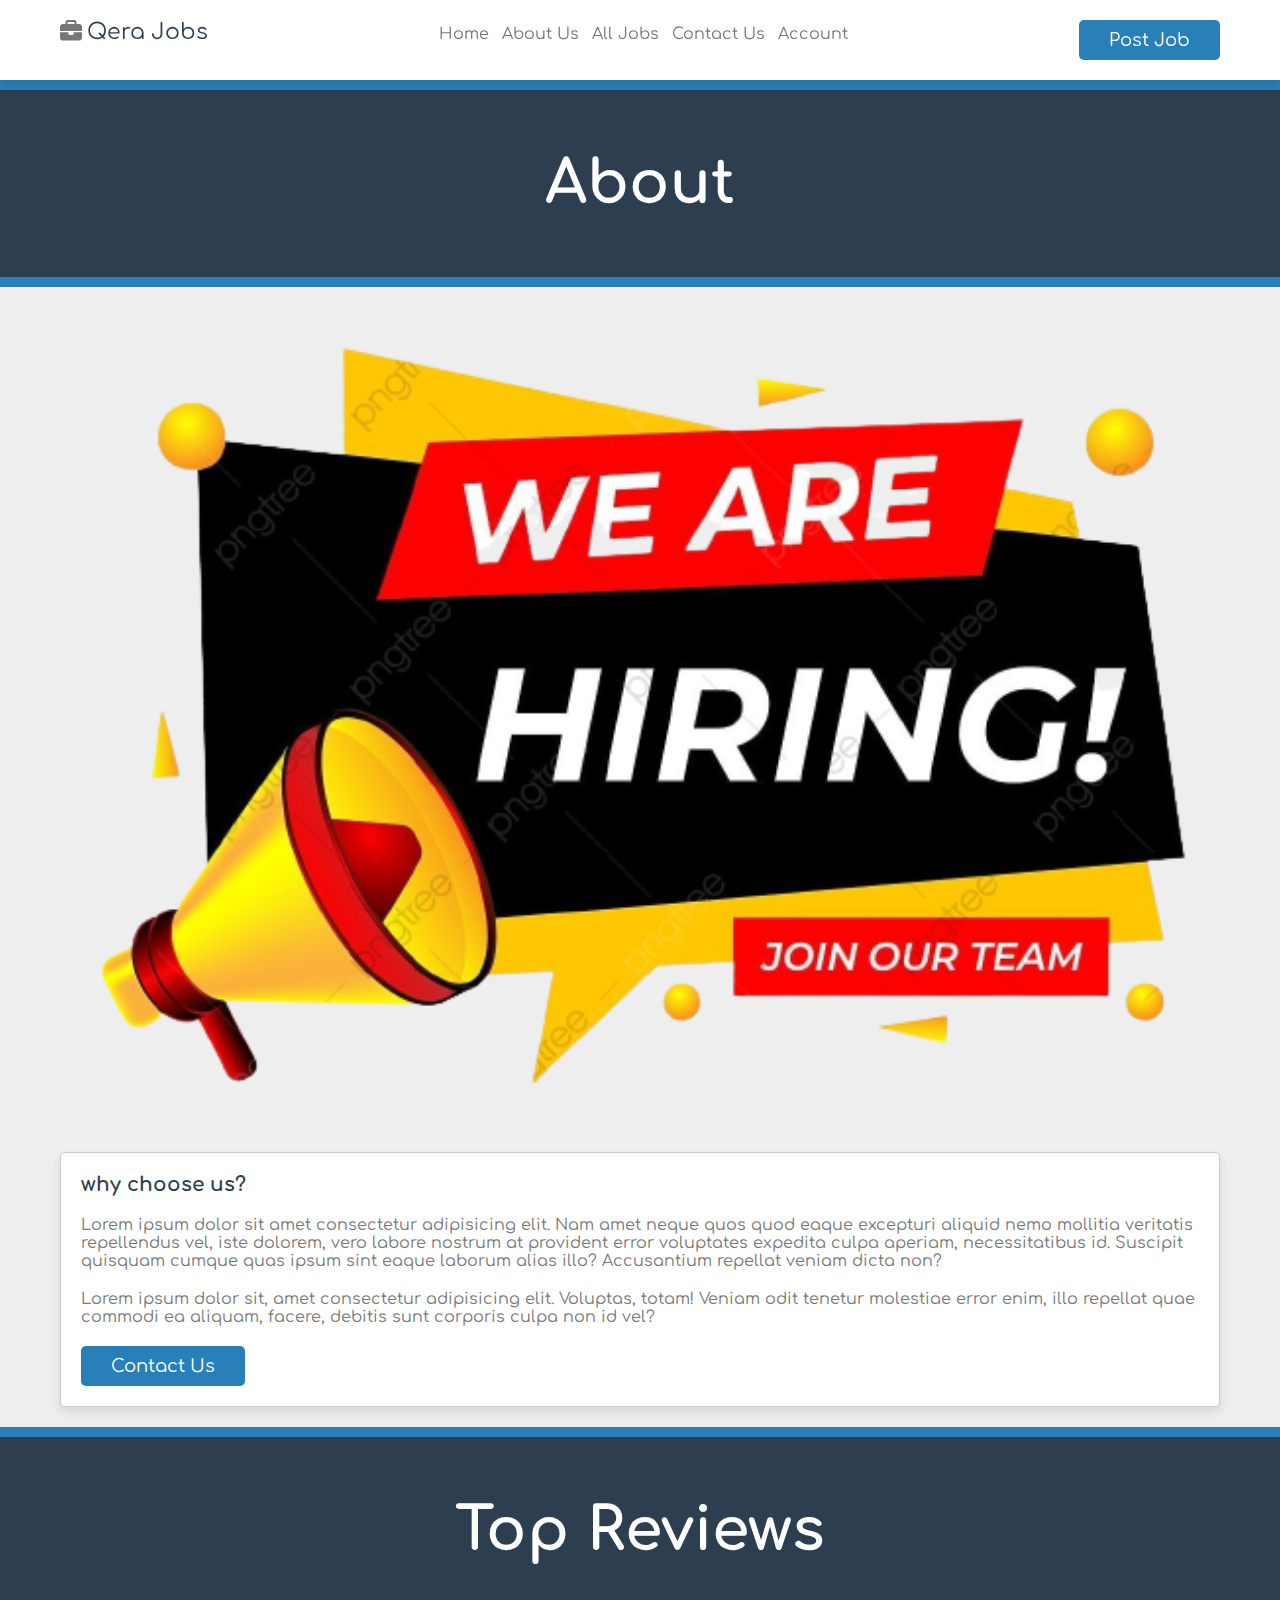
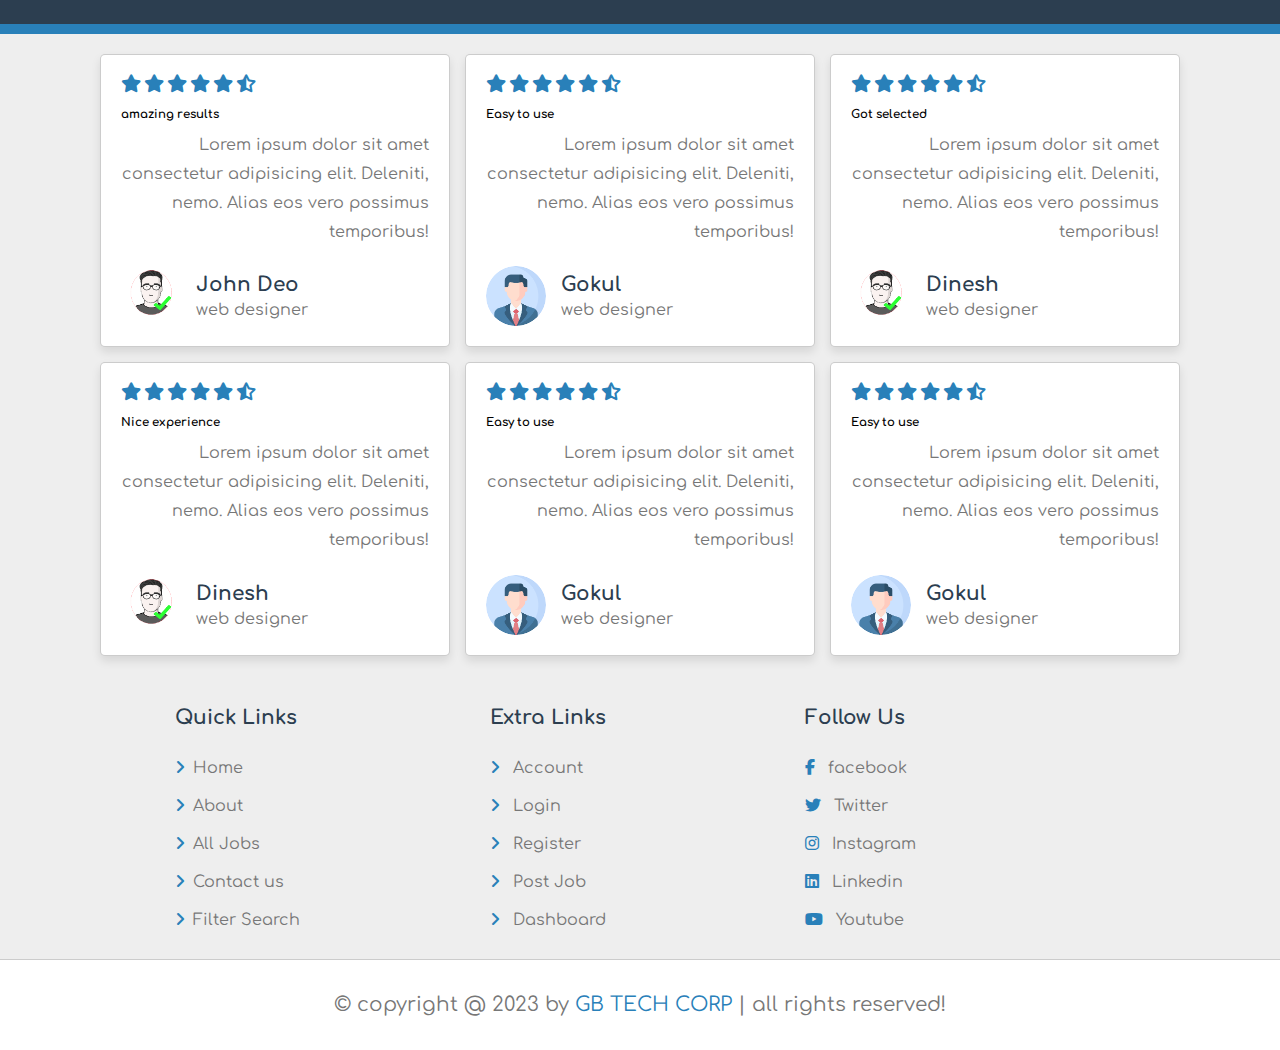
<file: about.html>
<!DOCTYPE html>
<html lang="en">
<head>
    <meta charset="UTF-8">
    <meta http-equiv="X-UA-Compatible" content="IE=edge">
    <meta name="viewport" content="width=device-width, initial-scale=1.0">
    <title>About page</title>
    <link rel="stylesheet" href="css/style1.css">
    
</head>
<body>
    <!-- header section start -->
<header class="header">
    <section class="flex">

        <div id="menu-btn" class="fas fa-bars-staggered"></div>
        <a href="index.html" class="logo"><i class="fas fa-briefcase"></i>Qera Jobs</a>

        <nav class="navbar">
            <a href="index.html">home</a>
            <a href="about.html">about us</a>
            <a href="jobs.html">all jobs</a>
            <a href="contact.html">contact us</a>
            <a href="login.html">Account</a>
        </nav>

        <a href="#" class="btn" style="margin-top: 0;">Post job</a>
    </section>
</header>
    <!-- header section end -->


<!-- about us section starts -->

<!-- <div class="section-title">About us</div> -->
<h1 class="us_section_title">About</h1>
<section class="about">
    
    <img src="image/hir-removebg-preview.png" alt="">
    <div class="box">
        <h3>why choose us?</h3>
        <p>Lorem ipsum dolor sit amet consectetur adipisicing elit.
             Nam amet neque quos quod eaque excepturi aliquid nemo mollitia veritatis repellendus vel, iste dolorem,
              vero labore nostrum at provident error voluptates expedita culpa aperiam, necessitatibus id. 
              Suscipit quisquam cumque quas ipsum sint eaque laborum alias illo?
             Accusantium repellat veniam dicta non?</p>
        <p>Lorem ipsum dolor sit, amet consectetur adipisicing elit. Voluptas,
             totam! Veniam odit tenetur molestiae error enim, 
            illo repellat quae commodi ea aliquam,
             facere, debitis sunt corporis culpa non id vel?</p>
             
                 <a href="contact.html" class="btn">contact us</a>
    </div>

</section>
<!-- about us section ends -->
<!-- rewiews section starts -->
<h1 class="us_section_title">Top reviews</h1>
<section class="reviews">
    <div class="box_container">
        <div class="box">

            <div class="stars">
                <i class="fas fa-star"></i>
                <i class="fas fa-star"></i>
                <i class="fas fa-star"></i>
                <i class="fas fa-star"></i>
                <i class="fas fa-star"></i>
                <i class="fas fa-star-half-alt"></i>
            </div>

            <h3 class="title">amazing results</h3>
            <p>Lorem ipsum dolor sit amet consectetur adipisicing elit. 
                Deleniti, nemo. Alias eos vero possimus temporibus!</p>
            <div class="user">
                <img src="image/img1-removebg-preview.png" alt="">
                <div>
                    <h3>john deo</h3>
                    <span>web designer</span>
                </div>
            </div>
        </div>

        <div class="box">
            <div class="stars">
                <i class="fas fa-star"></i>
                <i class="fas fa-star"></i>
                <i class="fas fa-star"></i>
                <i class="fas fa-star"></i>
                <i class="fas fa-star"></i>
                <i class="fas fa-star-half-alt"></i>
            </div>
            <h3 class="title">Easy to use</h3>
            <p>Lorem ipsum dolor sit amet consectetur adipisicing elit. 
                Deleniti, nemo. Alias eos vero possimus temporibus!</p>
            <div class="user">
                <img src="image/img2-removebg-preview.png" alt="">
                <div>
                    <h3>Gokul</h3>
                    <span>web designer</span>
                </div>
            </div>
        </div>

        <div class="box">
            <div class="stars">
                <i class="fas fa-star"></i>
                <i class="fas fa-star"></i>
                <i class="fas fa-star"></i>
                <i class="fas fa-star"></i>
                <i class="fas fa-star"></i>
                <i class="fas fa-star-half-alt"></i>
            </div>
            <h3 class="title">Got selected</h3>
            <p>Lorem ipsum dolor sit amet consectetur adipisicing elit. 
                Deleniti, nemo. Alias eos vero possimus temporibus!</p>
            <div class="user">
                <img src="image/img1-removebg-preview.png" alt="">
                <div>
                    <h3>Dinesh</h3>
                    <span>web designer</span>
                </div>
            </div>
        </div>

        <div class="box">
            <div class="stars">
                <i class="fas fa-star"></i>
                <i class="fas fa-star"></i>
                <i class="fas fa-star"></i>
                <i class="fas fa-star"></i>
                <i class="fas fa-star"></i>
                <i class="fas fa-star-half-alt"></i>
            </div>
            <h3 class="title">Nice experience</h3>
            <p>Lorem ipsum dolor sit amet consectetur adipisicing elit. 
                Deleniti, nemo. Alias eos vero possimus temporibus!</p>
            <div class="user">
                <img src="image/img1-removebg-preview.png" alt="">
                <div>
                    <h3>Dinesh</h3>
                    <span>web designer</span>
                </div>
            </div>
        </div>
        <div class="box">
            <div class="stars">
                <i class="fas fa-star"></i>
                <i class="fas fa-star"></i>
                <i class="fas fa-star"></i>
                <i class="fas fa-star"></i>
                <i class="fas fa-star"></i>
                <i class="fas fa-star-half-alt"></i>
            </div>
            <h3 class="title">Easy to use</h3>
            <p>Lorem ipsum dolor sit amet consectetur adipisicing elit. 
                Deleniti, nemo. Alias eos vero possimus temporibus!</p>
            <div class="user">
                <img src="image/img2-removebg-preview.png" alt="">
                <div>
                    <h3>Gokul</h3>
                    <span>web designer</span>
                </div>
            </div>
        </div>

        <div class="box">
            <div class="stars">
                <i class="fas fa-star"></i>
                <i class="fas fa-star"></i>
                <i class="fas fa-star"></i>
                <i class="fas fa-star"></i>
                <i class="fas fa-star"></i>
                <i class="fas fa-star-half-alt"></i>
            </div>
            <h3 class="title">Easy to use</h3>
            <p>Lorem ipsum dolor sit amet consectetur adipisicing elit. 
                Deleniti, nemo. Alias eos vero possimus temporibus!</p>
            <div class="user">
                <img src="image/img2-removebg-preview.png" alt="">
                <div>
                    <h3>Gokul</h3>
                    <span>web designer</span>
                </div>
            </div>
        </div>

        
</div>
</section>


<!-- rewiews section starts -->




<!-- footer section starts -->
<footer class="footer">
    <section class="grid">
        <div class="box">
            <h3>quick links</h3>
            <a href="index.html"><i class="fas fa-angle-right"></i>Home</a>
            <a href="about.html"><i class="fas fa-angle-right"></i>About</a>
            <a href="jobs.html"><i class="fas fa-angle-right"></i>All Jobs</a>
            <a href="contact.html"><i class="fas fa-angle-right"></i>Contact us</a>
            <a href="#"><i class="fas fa-angle-right"></i>Filter Search</a>
        </div>

        <div class="box">
            <h3>extra links</h3>

            <a href="#"><i class="fas fa-angle-right"></i> Account</a>
            <a href="login.html"><i class="fas fa-angle-right"></i> Login</a>
            <a href="register.html"><i class="fas fa-angle-right"></i> Register</a>
            <a href="#"><i class="fas fa-angle-right"></i> Post Job</a>
            <a href="#"><i class="fas fa-angle-right"></i> Dashboard</a>
        </div>
        <div class="box">
            <h3>Follow us</h3>
            <a href="#"><i class="fab fa-facebook-f"></i> facebook</a>
            <a href="#"><i class="fab fa-twitter"></i> Twitter</a>
            <a href="#"><i class="fab fa-instagram"></i> Instagram</a>
            <a href="#"><i class="fab fa-linkedin"></i> Linkedin</a>
            <a href="#"><i class="fab fa-youtube"></i> Youtube</a>
        </div>
        
    </section>
    <div class="credit">&copy; copyright @ 2023 by <span>GB TECH CORP</span> | all rights reserved!</div>
</footer>
<!-- footer section end -->

    

 <script src="js/script.js"></script>
</body>
</html>
</file>
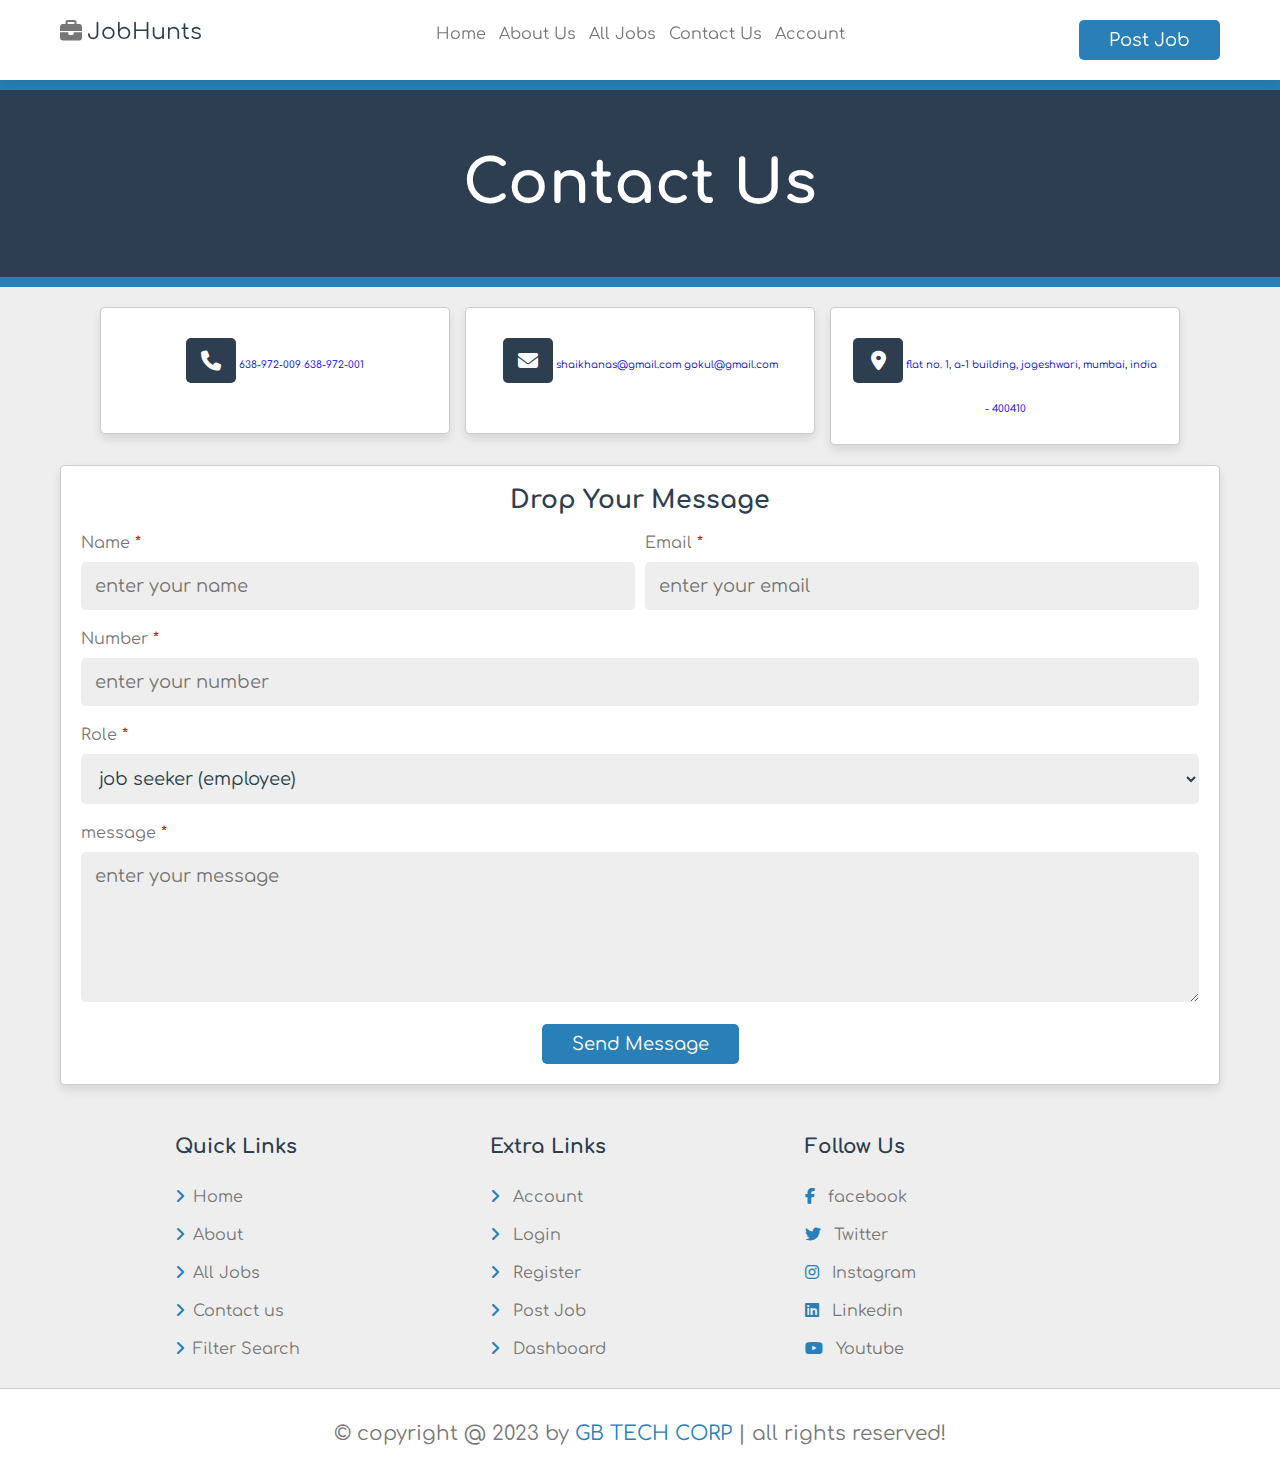
<file: contact.html>
<!DOCTYPE html>
<html lang="en">
<head>
    <meta charset="UTF-8">
    <meta http-equiv="X-UA-Compatible" content="IE=edge">
    <meta name="viewport" content="width=device-width, initial-scale=1.0">
    <title>Contact Us</title>
    <link rel="stylesheet" href="css/style1.css">
    
</head>
<body>
    <!-- header section start -->
<header class="header">
    <section class="flex">

        <div id="menu-btn" class="fas fa-bars-staggered"></div>
        <a href="index.html" class="logo"><i class="fas fa-briefcase"></i>JobHunts</a>

        <nav class="navbar">
            <a href="index.html">home</a>
            <a href="about.html">about us</a>
            <a href="jobs.html">all jobs</a>
            <a href="contact.html">contact us</a>
            <a href="login.html">Account</a>
        </nav>

        <a href="#" class="btn" style="margin-top: 0;">Post job</a>
    </section>
</header>
    <!-- header section end -->

<!-- contact us section starts -->
<h1 class="us_section_title">contact us</h1>

</div>
<section class="contact">
    <div class="box-container">

        <div class="box">
            <i class="fas fa-phone"></i>
            <a href="tel:6382972009">638-972-009</a>
            <a href="tel:6382972001">638-972-001</a>
        </div>

        <div class="box">
            <i class="fas fa-envelope"></i>
            <a href="mailto:shaikhanas@gmail.com">shaikhanas@gmail.com</a>
            <a href="mailto:gokul@gmail.com">gokul@gmail.com</a>
        </div>

        <div class="box">
            <i class="fas fa-map-marker-alt"></i>
            <a href="#">flat no. 1, a-1 building, jogeshwari, mumbai, india - 400410</a>
        </div>

    </div>
    <form action="" method="post">
        <h3>Drop your message</h3>
        <div class="flex">

            <div class="box">
            <p>Name <span>*</span></p>
            <input type="text" name="name" required maxlength="20" class="input" placeholder="enter your name">
            </div>

            <div class="box">
                <p>Email <span>*</span></p>
                <input type="email" name="email" required maxlength="50" class="input" placeholder="enter your email">
            </div>

            <div class="box">
                <p>Number <span>*</span></p>
                <input type="text" name="number" required min="0" max="999999999" class="input" placeholder="enter your number"></div>
            </div>

            <div class="box">
                <p>Role <span>*</span></p>
                <select name="role" required  class="input">
                    <option value="employee">job seeker (employee)</option>
                    <option value="employer">job provider (employer)</option>
                </select>
            </div>
        </div>
        <p>message <span>* </span></p>
        <textarea name="message" class="input" required maxlength="1000" placeholder="enter your message" cols="30" rows="10"></textarea>
        <input type="submit" value="send message" name="send" class="btn">
    </form>

</section>
<!-- contact us section ends -->






<!-- footer section starts -->
<footer class="footer">
    <section class="grid">
        <div class="box">
            <h3>quick links</h3>
            <a href="index.html"><i class="fas fa-angle-right"></i>Home</a>
            <a href="about.html"><i class="fas fa-angle-right"></i>About</a>
            <a href="jobs.html"><i class="fas fa-angle-right"></i>All Jobs</a>
            <a href="contact.html"><i class="fas fa-angle-right"></i>Contact us</a>
            <a href="#"><i class="fas fa-angle-right"></i>Filter Search</a>
        </div>

        <div class="box">
            <h3>extra links</h3>

            <a href="#"><i class="fas fa-angle-right"></i> Account</a>
            <a href="login.html"><i class="fas fa-angle-right"></i> Login</a>
            <a href="register.html"><i class="fas fa-angle-right"></i> Register</a>
            <a href="#"><i class="fas fa-angle-right"></i> Post Job</a>
            <a href="#"><i class="fas fa-angle-right"></i> Dashboard</a>
        </div>
        <div class="box">
            <h3>Follow us</h3>
            <a href="#"><i class="fab fa-facebook-f"></i> facebook</a>
            <a href="#"><i class="fab fa-twitter"></i> Twitter</a>
            <a href="#"><i class="fab fa-instagram"></i> Instagram</a>
            <a href="#"><i class="fab fa-linkedin"></i> Linkedin</a>
            <a href="#"><i class="fab fa-youtube"></i> Youtube</a>
        </div>
        
    </section>
    <div class="credit">&copy; copyright @ 2023 by <span>GB TECH CORP</span> | all rights reserved!</div>
</footer>
<!-- footer section end -->

    

 <script src="js/script.js"></script>
</body>
</html>
</file>
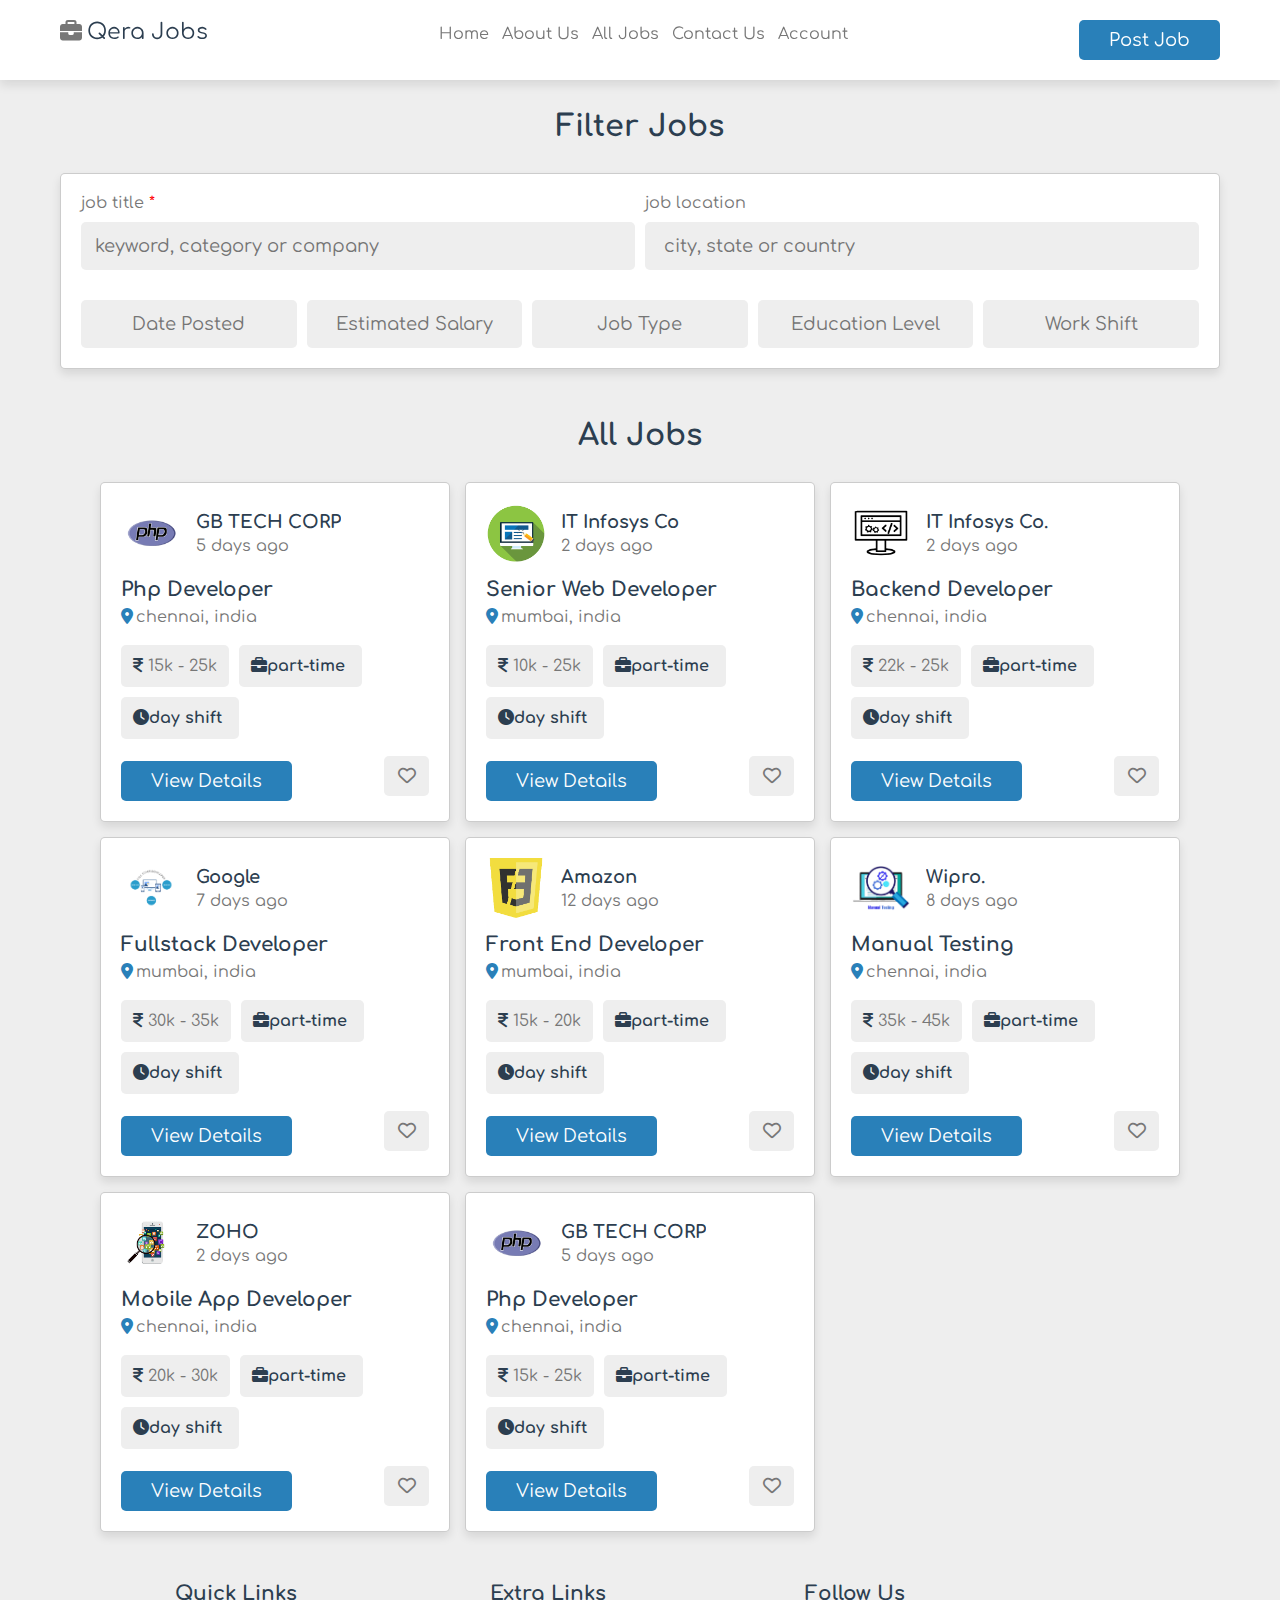
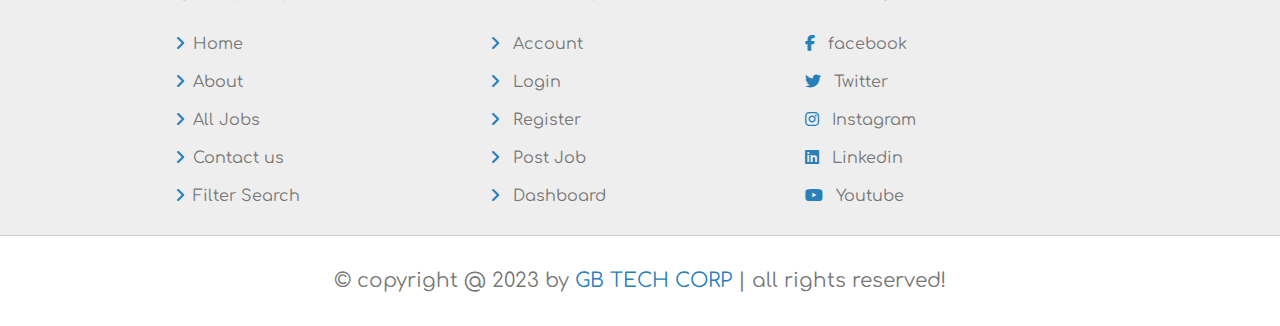
<file: jobs.html>
<!DOCTYPE html>
<html lang="en">
<head>
    <meta charset="UTF-8">
    <meta http-equiv="X-UA-Compatible" content="IE=edge">
    <meta name="viewport" content="width=device-width, initial-scale=1.0">
    <title>All Jobs</title>
    <link rel="stylesheet" href="css/style1.css">
    
</head>
<body>
    <!-- header section start -->
<header class="header">
    <section class="flex">

        <div id="menu-btn" class="fas fa-bars-staggered"></div>
        <a href="index.html" class="logo"><i class="fas fa-briefcase"></i>Qera Jobs</a>

        <nav class="navbar">
            <a href="index.html">home</a>
            <a href="about.html">about us</a>
            <a href="jobs.html">all jobs</a>
            <a href="contact.html">contact us</a>
            <a href="login.html">Account</a>  
        </nav>

        <a href="#" class="btn" style="margin-top: 0;">Post job</a>
    </section>
</header>
    <!-- header section end -->

    <!-- job filter section stars -->
    <section class="job_filter">
        <h1 class="heading">filter jobs</h1>
        <form action="" method="post" class="forms">
            <div class="flex">
                <div class="box">
                    <p>job title <span>*</span></p>
                    <input type="text" name="title" placeholder="keyword, category or company" 
                    required maxlength="20" class="input">
                </div>
                <div class="box">
                    <p>job location</p>
                    <input type="text" name="location" placeholder=" city, state or country" 
                    required maxlength="50" class="input">
                </div>
            </div>
            <div class="dcontainer">

                <div class="dropdown">
                    <input type="text" readonly placeholder="date posted" name="date" maxlength="20" class="output">
                    <div class="lists">
                        <p class="items">today</p>
                        <p class="items">3 days ago</p>
                        <p class="items">7 days ago</p>
                        <p class="items">10 days ago</p>
                        <p class="items">15 days ago</p>
                        <p class="items">30 days ago</p>
                    </div>
                </div>
                <div class="dropdown">
                    <input type="text" readonly placeholder="Estimated salary" name="date" maxlength="20" class="output">
                    <div class="lists">
                        <p class="items">1k or less</p>
                        <p class="items">1k - 5k</p>
                        <p class="items">5k - 10k</p>
                        <p class="items">10k - 20k</p>
                        <p class="items">20k - 30k</p>
                        <p class="items">30k - 40k</p>
                        <p class="items">40k - 50k</p>
                        <p class="items">50k - 1 lakh</p>
                        <p class="items">1 lakh - 5 lakh</p>
                        <p class="items">5 lakh - 10 lakh</p>
                        <p class="items">10 lakh - 20 lakh</p>
                        <p class="items">20 lakh - 50 lakh</p>
                        <p class="items">50 lakh - 1 crore</p>
                        <p class="items">1 crore - 5 crore</p>
                        <p class="items">5 crore - 10 crore</p>
                        <p class="items">10 crore or more</p>
                    </div>
                </div>
                <div class="dropdown">
                    <input type="text" readonly placeholder="job type" name="date" maxlength="20" class="output">
                    <div class="lists">
                        <p class="items">Full-time</p>
                        <p class="items">Part-time</p>
                        <p class="items">Intership</p>
                        <p class="items">Contract</p>
                        <p class="items">Temperary</p>
                        <p class="items">Fresher</p>
                    </div>
                </div>
                <div class="dropdown">
                    <input type="text" readonly placeholder="Education level" name="date" maxlength="20" class="output">
                    <div class="lists">
                        <!-- <p class="items">today</p> -->
                        <p class="items">10th pass</p>
                        <p class="items">12th pass</p>
                        <p class="items">Bachelor's degree</p>
                        <p class="items">master's degree</p>
                        <p class="items">Diploma</p>
                    </div>
                </div>
                <div class="dropdown">
                    <input type="text" readonly placeholder="work shift" name="date" maxlength="20" class="output">
                    <div class="lists">
                        <!-- <p class="items">today</p> -->
                        <p class="items">Day shift</p>
                        <p class="items">Night shift</p>
                        <!-- <p class="items">shift</p> -->
                        <p class="items">Flexible shift</p>
                        <p class="items">Fixed shift</p>
                    </div>
                </div>

            </div>
        </form>
    </section>
    <!-- job filter section ends -->

<!-- all jobs section starts -->
<section class="jobs_container">                
    <h1 class="heading">All jobs</h1>
    <div class="box_container">

        <div class="box">
            <div class="company">
                <img src="image/php1-removebg-preview.png" alt="">
                <div>
                    <h3>GB TECH CORP</h3>
                    <p>5 days ago</p>
                </div>
            </div>
            <h3 class="job-title">php developer</h3>    
            <p class="location"><i class="fas fa-map-marker-alt"></i><span>chennai, india</span></p>
            <div class="tags">
                <p><i class="fas fa-indian-rupee-sign"></i><span>15k - 25k</span></p>
                <p> <i class="fas fa-briefcase"><span>part-time</span></i></p>
                <p><i class="fas fa-clock"><span>day shift</span></i></p>
            </div>
           <div class="flex-btn">
            <a href="view_jobs.html" class="btn">view details</a>
            <button type="submit" class="far fa-heart" name="save"></button>
           </div>

        </div>
        <div class="box">
            <div class="company">
                <img src="image/fend-removebg-preview.png" alt="">
                <div>
                    <h3>IT infosys co</h3>
                    <p>2 days ago</p>
                </div>
            </div>
            <h3 class="job-title">senior web developer</h3>    
            <p class="location"><i class="fas fa-map-marker-alt"></i><span>mumbai, india</span></p>
            <div class="tags">
                <p><i class="fas fa-indian-rupee-sign"></i><span>10k - 25k</span></p>
                <p> <i class="fas fa-briefcase"><span>part-time</span></i></p>
                <p><i class="fas fa-clock"><span>day shift</span></i></p>
            </div>
           <div class="flex-btn">
            <a href="view_jobs.html" class="btn">view details</a>
            <button type="submit" class="far fa-heart" name="save"></button>
           </div>

        </div>
        
        <div class="box">
            <div class="company">
                <img src="image/be-removebg-preview.png" alt="">
                <div>
                    <h3>IT infosys co.</h3>
                    <p>2 days ago</p>
                </div>
            </div>
            <h3 class="job-title">Backend developer</h3>    
            <p class="location"><i class="fas fa-map-marker-alt"></i><span>chennai, india</span></p>
            <div class="tags">
                <p><i class="fas fa-indian-rupee-sign"></i><span>22k - 25k</span></p>
                <p> <i class="fas fa-briefcase"><span>part-time</span></i></p>
                <p><i class="fas fa-clock"><span>day shift</span></i></p>
            </div>
           <div class="flex-btn">
            <a href="view_jobs.html" class="btn">view details</a>
            <button type="submit" class="far fa-heart" name="save"></button>
           </div>

        </div>
        <div class="box">
            <div class="company">
                <img src="image/full-removebg-preview.png" alt="">
                <div>
                    <h3>Google</h3>
                    <p>7 days ago</p>
                </div>
            </div>
            <h3 class="job-title">fullstack developer</h3>    
            <p class="location"><i class="fas fa-map-marker-alt"></i><span>mumbai, india</span></p>
            <div class="tags">
                <p><i class="fas fa-indian-rupee-sign"></i><span>30k - 35k</span></p>
                <p> <i class="fas fa-briefcase"><span>part-time</span></i></p>
                <p><i class="fas fa-clock"><span>day shift</span></i></p>
            </div>
           <div class="flex-btn">
            <a href="view_jobs.html" class="btn">view details</a>
            <button type="submit" class="far fa-heart" name="save"></button>
           </div>

        </div>
        <div class="box">
            <div class="company">
                <img src="image/fe-removebg-preview.png" alt="">
                <div>
                    <h3>amazon</h3>
                    <p>12 days ago</p>
                </div>
            </div>
            <h3 class="job-title">front end developer</h3>    
            <p class="location"><i class="fas fa-map-marker-alt"></i><span>mumbai, india</span></p>
            <div class="tags">
                <p><i class="fas fa-indian-rupee-sign"></i><span>15k - 20k</span></p>
                <p> <i class="fas fa-briefcase"><span>part-time</span></i></p>
                <p><i class="fas fa-clock"><span>day shift</span></i></p>
            </div>
           <div class="flex-btn">
            <a href="view_jobs.html" class="btn">view details</a>
            <button type="submit" class="far fa-heart" name="save"></button>
           </div>

        </div>
        <div class="box">
            <div class="company">
                <img src="image/manual-removebg-preview.png" alt="">
                <div>
                    <h3>wipro.</h3>
                    <p>8 days ago</p>
                </div>
            </div>
            <h3 class="job-title">manual testing</h3>    
            <p class="location"><i class="fas fa-map-marker-alt"></i><span>chennai, india</span></p>
            <div class="tags">
                <p><i class="fas fa-indian-rupee-sign"></i><span>35k - 45k</span></p>
                <p> <i class="fas fa-briefcase"><span>part-time</span></i></p>
                <p><i class="fas fa-clock"><span>day shift</span></i></p>
            </div>
           <div class="flex-btn">
            <a href="view_jobs.html" class="btn">view details</a>
            <button type="submit" class="far fa-heart" name="save"></button>
           </div>

        </div>
        <div class="box">
            <div class="company">
                <img src="image/mobile1-removebg-preview.png" alt="">
                <div>
                    <h3>ZOHO</h3>
                    <p>2 days ago</p>
                </div>
            </div>
            <h3 class="job-title">mobile app developer</h3>    
            <p class="location"><i class="fas fa-map-marker-alt"></i><span>chennai, india</span></p>
            <div class="tags">
                <p><i class="fas fa-indian-rupee-sign"></i><span>20k - 30k</span></p>
                <p> <i class="fas fa-briefcase"><span>part-time</span></i></p>
                <p><i class="fas fa-clock"><span>day shift</span></i></p>
            </div>
           <div class="flex-btn">
            <a href="view_jobs.html" class="btn">view details</a>
            <button type="submit" class="far fa-heart" name="save"></button>
           </div>

        </div>


        <div class="box">
            <div class="company">
                <img src="image/php1-removebg-preview.png" alt="">
                <div>
                    <h3>GB TECH CORP</h3>
                    <p>5 days ago</p>
                </div>
            </div>
            <h3 class="job-title">php developer</h3>    
            <p class="location"><i class="fas fa-map-marker-alt"></i><span>chennai, india</span></p>
            <div class="tags">
                <p><i class="fas fa-indian-rupee-sign"></i><span>15k - 25k</span></p>
                <p> <i class="fas fa-briefcase"><span>part-time</span></i></p>
                <p><i class="fas fa-clock"><span>day shift</span></i></p>
            </div>
           <div class="flex-btn">
            <a href="view_jobs.html" class="btn">view details</a>
            <button type="submit" class="far fa-heart" name="save"></button>
           </div>

        </div>


    </div>
   
</section>
<!-- all jobs section ends -->






<!-- footer section starts -->
<footer class="footer">
    <section class="grid">
        <div class="box">
            <h3>quick links</h3>
            <a href="index.html"><i class="fas fa-angle-right"></i>Home</a>
            <a href="about.html"><i class="fas fa-angle-right"></i>About</a>
            <a href="jobs.html"><i class="fas fa-angle-right"></i>All Jobs</a>
            <a href="contact.html"><i class="fas fa-angle-right"></i>Contact us</a>
            <a href="#"><i class="fas fa-angle-right"></i>Filter Search</a>
        </div>

        <div class="box">
            <h3>extra links</h3>

            <a href="#"><i class="fas fa-angle-right"></i> Account</a>
            <a href="login.html"><i class="fas fa-angle-right"></i> Login</a>
            <a href="register.html"><i class="fas fa-angle-right"></i> Register</a>
            <a href="#"><i class="fas fa-angle-right"></i> Post Job</a>
            <a href="#"><i class="fas fa-angle-right"></i> Dashboard</a>
        </div>
        <div class="box">
            <h3>Follow us</h3>
            <a href="#"><i class="fab fa-facebook-f"></i> facebook</a>
            <a href="#"><i class="fab fa-twitter"></i> Twitter</a>
            <a href="#"><i class="fab fa-instagram"></i> Instagram</a>
            <a href="#"><i class="fab fa-linkedin"></i> Linkedin</a>
            <a href="#"><i class="fab fa-youtube"></i> Youtube</a>
        </div>
        
    </section>
    <div class="credit">&copy; copyright @ 2023 by <span>GB TECH CORP</span> | all rights reserved!</div>
</footer>
<!-- footer section end -->

<script src="js/script.js"></script>
   <script>
    let dropdown_items = document.querySelectorAll('.job_filter .forms .dcontainer .dropdown .lists .items');

    dropdown_items.forEach(items =>{
        items.onclick= () =>{
            items_parent = items.parentElement.parentElement;
            let output = items_parent.querySelector('.output');
            output.value = items.innerText;
        }
    });
   </script>
</body>
</html>
</file>
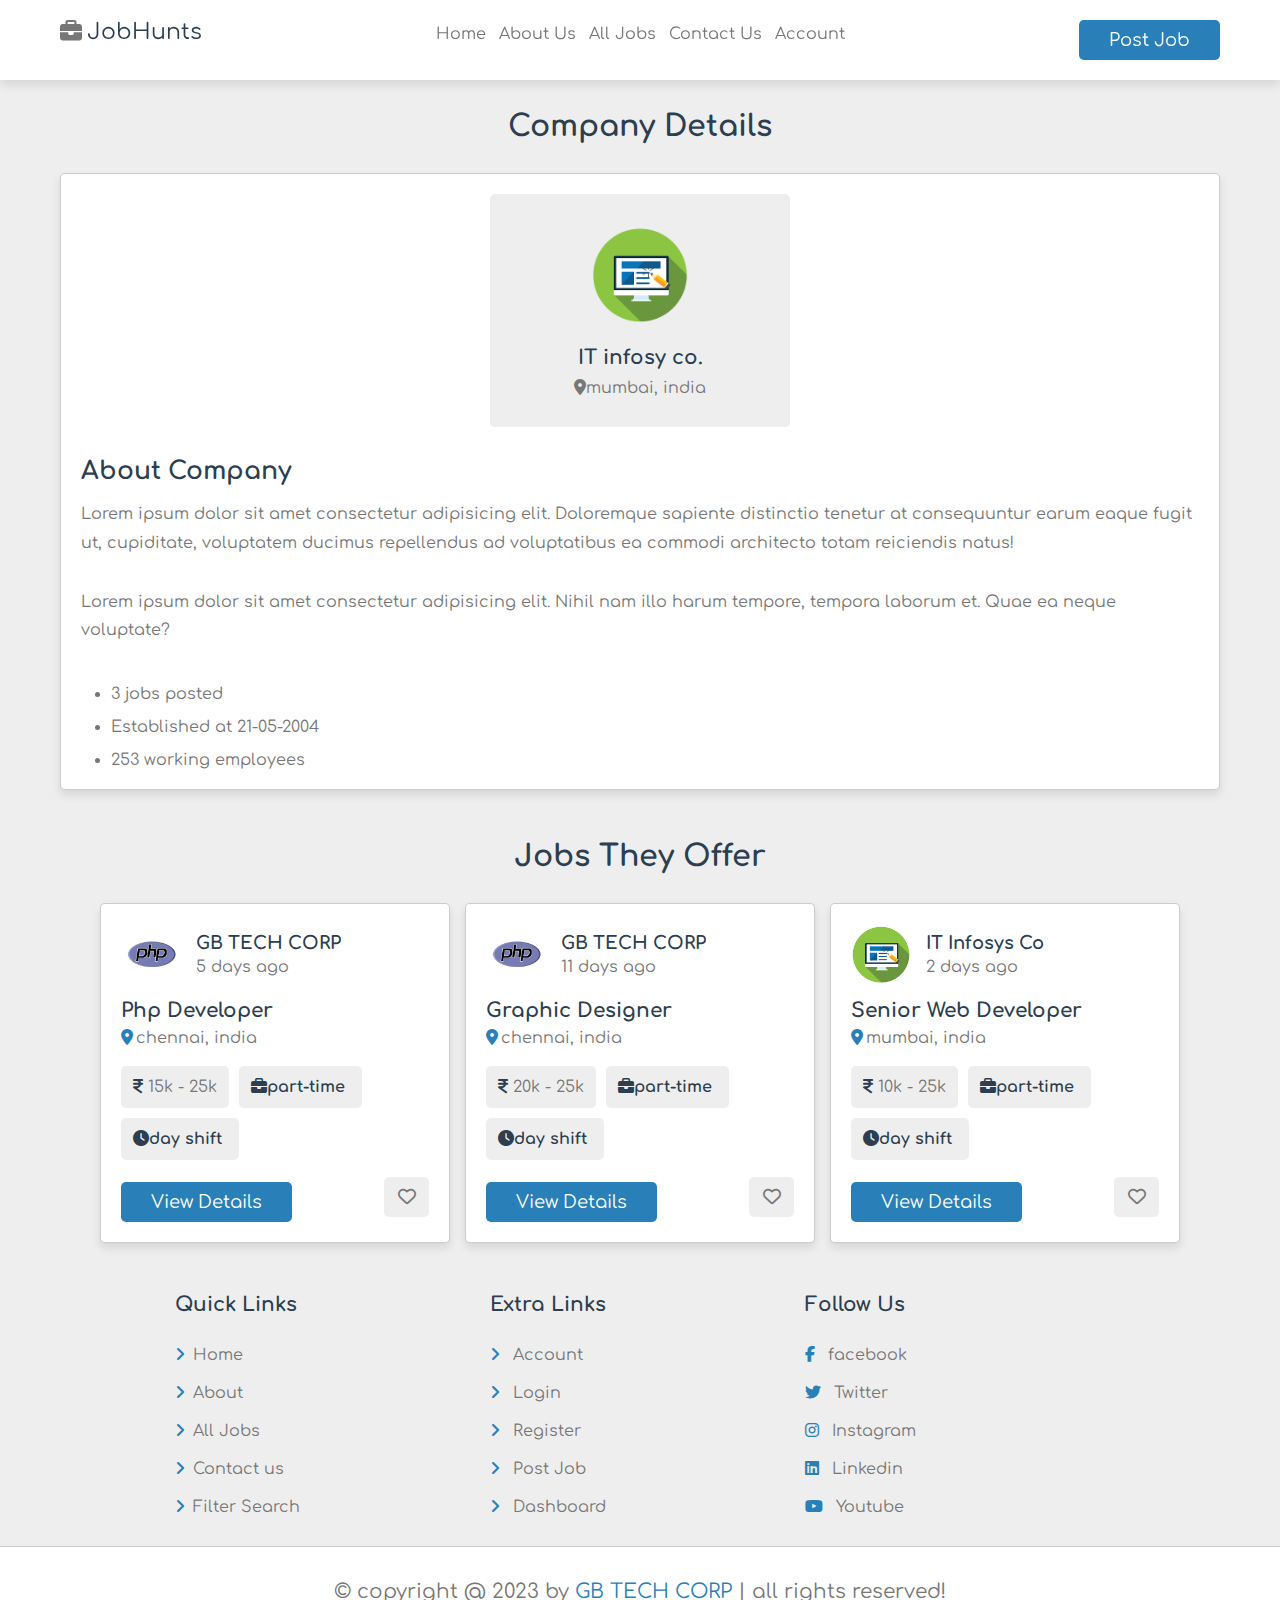
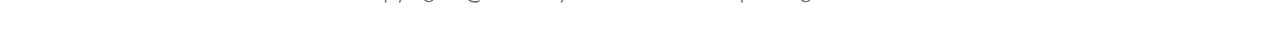
<file: view_company.html>
<!DOCTYPE html>
<html lang="en">
<head>
    <meta charset="UTF-8">
    <meta http-equiv="X-UA-Compatible" content="IE=edge">
    <meta name="viewport" content="width=device-width, initial-scale=1.0">
    <title>view Company</title>
    <link rel="stylesheet" href="css/style1.css">
    
</head>
<body>
    <!-- header section start -->
<header class="header">
    <section class="flex">

        <div id="menu-btn" class="fas fa-bars-staggered"></div>
        <a href="index.html" class="logo"><i class="fas fa-briefcase"></i>JobHunts</a>

        <nav class="navbar">
            <a href="index.html">home</a>
            <a href="about.html">about us</a>
            <a href="jobs.html">all jobs</a>
            <a href="contact.html">contact us</a>
            <a href="login.html">Account</a>
        </nav>

        <a href="#" class="btn" style="margin-top: 0;">Post job</a>
    </section>
</header>
    <!-- header section end -->
    <!-- company details section starts -->

    <section class="view-company">
        <h1 class="heading">company details</h1>
        <div class="details">
            <div class="info">
                <img src="image/fend-removebg-preview.png" alt="">
                <h3>IT infosy co.</h3>
                <p><i class="fas fa-map-marker-alt"></i>mumbai, india</p>
            </div>
            <div class="description">
                <h3>about company</h3>
                <p>Lorem ipsum dolor sit amet consectetur adipisicing elit. 
                    Doloremque sapiente distinctio tenetur at consequuntur earum eaque fugit ut, cupiditate, 
                    voluptatem ducimus repellendus ad voluptatibus ea commodi architecto totam reiciendis natus!</p>
                <p>Lorem ipsum dolor sit amet consectetur adipisicing elit. Nihil nam illo harum tempore,
                         tempora laborum et. Quae ea neque voluptate?</p>
            </div>
            <ul>
                <li>3 jobs posted</li>
                <li>Established at 21-05-2004</li>
                <li>253 working employees</li>
            </ul>
        </div>
    </section>

    <!-- company details section ends -->

<!-- job section starts -->
<section class="jobs_container">                
    <h1 class="heading">Jobs They offer
    </h1>
    <div class="box_container">

        <div class="box">
            <div class="company">
                <img src="image/php1-removebg-preview.png" alt="">
                <div>
                    <h3>GB TECH CORP</h3>
                    <p>5 days ago</p>
                </div>
            </div>
            <h3 class="job-title">php developer</h3>    
            <p class="location"><i class="fas fa-map-marker-alt"></i><span>chennai, india</span></p>
            <div class="tags">
                <p><i class="fas fa-indian-rupee-sign"></i><span>15k - 25k</span></p>
                <p> <i class="fas fa-briefcase"><span>part-time</span></i></p>
                <p><i class="fas fa-clock"><span>day shift</span></i></p>
            </div>
           <div class="flex-btn">
            <a href="view_jobs.html" class="btn">view details</a>
            <button type="submit" class="far fa-heart" name="save"></button>
           </div>

        </div>

        <div class="box">
            <div class="company">
                <img src="image/php1-removebg-preview.png" alt="">
                <div>
                    <h3>GB TECH CORP</h3>
                    <p>11 days ago</p>
                </div>
            </div>
            <h3 class="job-title">Graphic designer</h3>    
            <p class="location"><i class="fas fa-map-marker-alt"></i><span>chennai, india</span></p>
            <div class="tags">
                <p><i class="fas fa-indian-rupee-sign"></i><span>20k - 25k</span></p>
                <p> <i class="fas fa-briefcase"><span>part-time</span></i></p>
                <p><i class="fas fa-clock"><span>day shift</span></i></p>
            </div>
           <div class="flex-btn">
            <a href="view_jobs.html" class="btn">view details</a>
            <button type="submit" class="far fa-heart" name="save"></button>
           </div>

        </div>

        <div class="box">
            <div class="company">
                <img src="image/fend-removebg-preview.png" alt="">
                <div>
                    <h3>IT infosys co</h3>
                    <p>2 days ago</p>
                </div>
            </div>
            <h3 class="job-title">senior web developer</h3>    
            <p class="location"><i class="fas fa-map-marker-alt"></i><span>mumbai, india</span></p>
            <div class="tags">
                <p><i class="fas fa-indian-rupee-sign"></i><span>10k - 25k</span></p>
                <p> <i class="fas fa-briefcase"><span>part-time</span></i></p>
                <p><i class="fas fa-clock"><span>day shift</span></i></p>
            </div>
           <div class="flex-btn">
            <a href="view_jobs.html" class="btn">view details</a>
            <button type="submit" class="far fa-heart" name="save"></button>
           </div>

        </div>
        
    </div>
  
</section>
<!-- job section ends -->






<!-- footer section starts -->
<footer class="footer">
    <section class="grid">
        <div class="box">
            <h3>quick links</h3>
            <a href="index.html"><i class="fas fa-angle-right"></i>Home</a>
            <a href="about.html"><i class="fas fa-angle-right"></i>About</a>
            <a href="jobs.html"><i class="fas fa-angle-right"></i>All Jobs</a>
            <a href="contact.html"><i class="fas fa-angle-right"></i>Contact us</a>
            <a href="#"><i class="fas fa-angle-right"></i>Filter Search</a>
        </div>

        <div class="box">
            <h3>extra links</h3>

            <a href="#"><i class="fas fa-angle-right"></i> Account</a>
            <a href="login.html"><i class="fas fa-angle-right"></i> Login</a>
            <a href="register.html"><i class="fas fa-angle-right"></i> Register</a>
            <a href="#"><i class="fas fa-angle-right"></i> Post Job</a>
            <a href="#"><i class="fas fa-angle-right"></i> Dashboard</a>
        </div>
        <div class="box">
            <h3>Follow us</h3>
            <a href="#"><i class="fab fa-facebook-f"></i> facebook</a>
            <a href="#"><i class="fab fa-twitter"></i> Twitter</a>
            <a href="#"><i class="fab fa-instagram"></i> Instagram</a>
            <a href="#"><i class="fab fa-linkedin"></i> Linkedin</a>
            <a href="#"><i class="fab fa-youtube"></i> Youtube</a>
        </div>
        
    </section>
    <div class="credit">&copy; copyright @ 2023 by <span>GB TECH CORP</span> | all rights reserved!</div>
</footer>
<!-- footer section end -->

    

 <script src="js/script.js"></script>
</body>
</html>
</file>
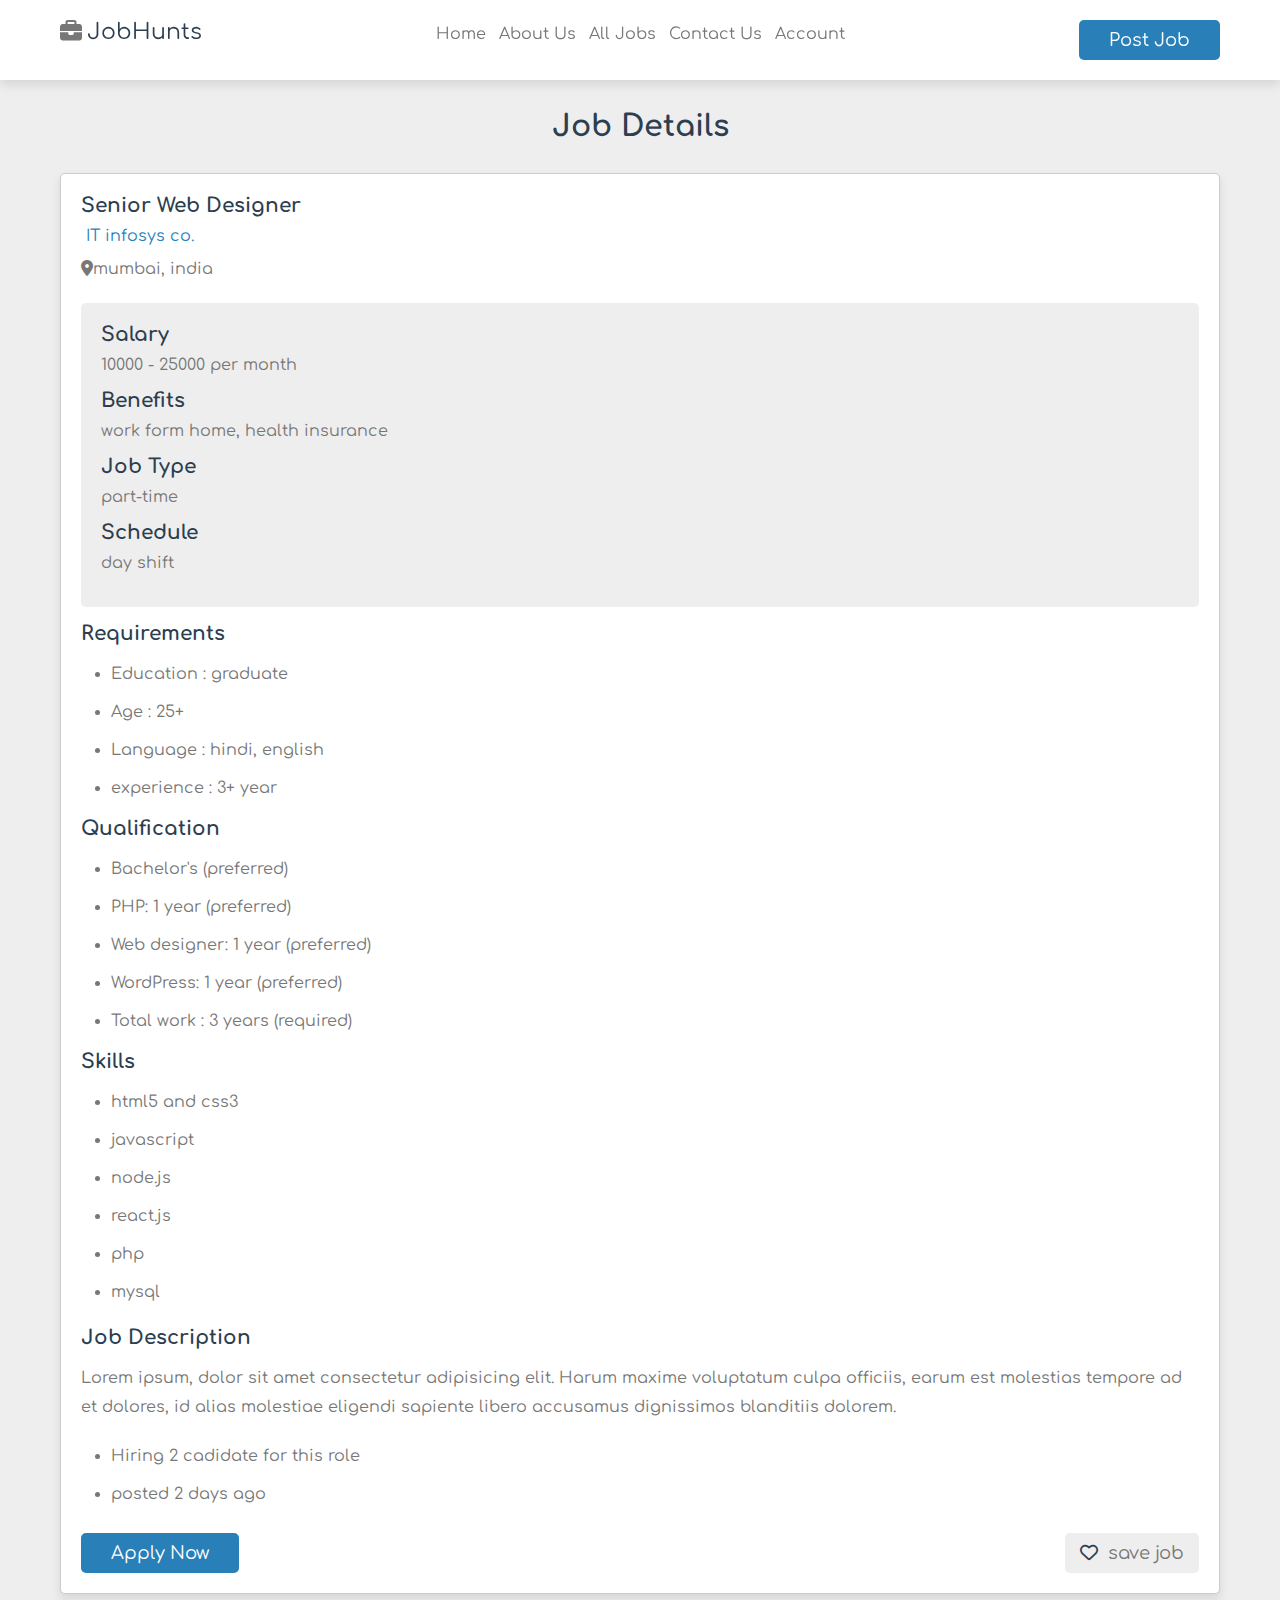
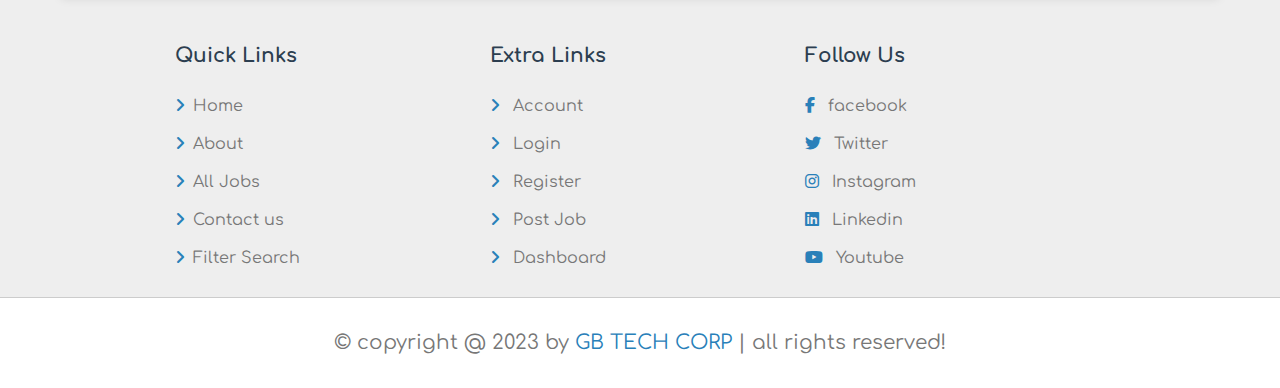
<file: view_jobs.html>
<!DOCTYPE html>
<html lang="en">
<head>
    <meta charset="UTF-8">
    <meta http-equiv="X-UA-Compatible" content="IE=edge">
    <meta name="viewport" content="width=device-width, initial-scale=1.0">
    <title>view Job</title>
    <link rel="stylesheet" href="css/style1.css">
    
</head>
<body>
    <!-- header section start -->
<header class="header">
    <section class="flex">

        <div id="menu-btn" class="fas fa-bars-staggered"></div>
        <a href="index.html" class="logo"><i class="fas fa-briefcase"></i>JobHunts</a>

        <nav class="navbar">
            <a href="index.html">home</a>
            <a href="about.html">about us</a>
            <a href="jobs.html">all jobs</a>
            <a href="contact.html">contact us</a>
            <a href="login.html">Account</a>
        </nav>

        <a href="#" class="btn" style="margin-top: 0;">Post job</a>
    </section>
</header>
    <!-- header section end -->

<!-- view job section starts -->

<section class="job-details">
    <h1 class="heading">job details</h1>

    <div class="details">
       <div class="job-info">
            <h3>senior web designer</h3>
            <a href="view_company.html">IT infosys co.</a>
            <p><i class="fa fa-map-marker-alt"></i>mumbai, india</p>
       </div>
       <div class="basic-details">
        <h3>salary</h3>
        <p>10000 - 25000 per month</p>
        <h3>Benefits</h3>
        <p>work form home, health insurance</p>
        <h3>job type</h3>
        <p>part-time</p>
        <h3>schedule</h3>
        <p>day shift</p>
       </div>

       <ul>
          <h3>Requirements</h3>
          <li>Education : <span>graduate</span></li>
          <li>Age : <span>25+</span></li>
          <li>Language : <span>hindi, english</span></li>
          <li>experience : <span>3+ year</span></li>
       </ul>

       <ul>
        <h3>Qualification</h3>
        <li>Bachelor's (preferred)</li>
        <li>PHP: 1 year (preferred)</li>
        <li>Web designer: 1 year (preferred)</li>
        <li>WordPress: 1 year (preferred)</li>
        <li>Total work : 3 years (required)</li>
       </ul>

       <ul>
        <h3>skills</h3>
        <li>html5 and css3</li>
        <li>javascript</li>
        <li>node.js</li>
        <li>react.js</li>
        <li>php</li>
        <li>mysql</li>                                         
       </ul>

       <div class="description">
        <h3>job description</h3>
        <p>Lorem ipsum, dolor sit amet consectetur adipisicing elit. Harum maxime voluptatum culpa officiis,
             earum est molestias tempore ad et dolores,
             id alias molestiae eligendi sapiente libero accusamus dignissimos blanditiis dolorem.</p>
             <ul>
                <li>Hiring 2 cadidate for this role</li>
                <li>posted 2 days ago</li>
             </ul>
       </div>
       <form action="" method="post" class="flex-btn">
         <input type="submit" value="apply now" name="apply" class="btn">
         <button type="submit" class="saves"><i class="far fa-heart"></i> <span>save job</span></button>
       </form>
    </div>
</section>
<!-- view job section ends -->







<!-- footer section starts -->
<footer class="footer">
    <section class="grid">
        <div class="box">
            <h3>quick links</h3>
            <a href="index.html"><i class="fas fa-angle-right"></i>Home</a>
            <a href="about.html"><i class="fas fa-angle-right"></i>About</a>
            <a href="jobs.html"><i class="fas fa-angle-right"></i>All Jobs</a>
            <a href="contact.html"><i class="fas fa-angle-right"></i>Contact us</a>
            <a href="#"><i class="fas fa-angle-right"></i>Filter Search</a>
        </div>

        <div class="box">
            <h3>extra links</h3>

            <a href="#"><i class="fas fa-angle-right"></i> Account</a>
            <a href="login.html"><i class="fas fa-angle-right"></i> Login</a>
            <a href="register.html"><i class="fas fa-angle-right"></i> Register</a>
            <a href="#"><i class="fas fa-angle-right"></i> Post Job</a>
            <a href="#"><i class="fas fa-angle-right"></i> Dashboard</a>
        </div>
        <div class="box">
            <h3>Follow us</h3>
            <a href="#"><i class="fab fa-facebook-f"></i> facebook</a>
            <a href="#"><i class="fab fa-twitter"></i> Twitter</a>
            <a href="#"><i class="fab fa-instagram"></i> Instagram</a>
            <a href="#"><i class="fab fa-linkedin"></i> Linkedin</a>
            <a href="#"><i class="fab fa-youtube"></i> Youtube</a>
        </div>
        
    </section>
    <div class="credit">&copy; copyright @ 2023 by <span>GB TECH CORP</span> | all rights reserved!</div>
</footer>
<!-- footer section end -->

    

 <script src="js/script.js"></script>
</body>
</html>
</file>
<file: css/style1.css>
/* font awesome cdn link */
/* @import url('https://cdnjs.cloudflare.com/ajax/libs/font-awesome/6.4.0/css/all.min.css'); */

@import url("https://cdnjs.cloudflare.com/ajax/libs/font-awesome/6.3.0/css/all.min.css");

/* google font cdn link */

@import url("https://fonts.googleapis.com/css2?family=Comfortaa:wght@300;400;500;600;700&display=swap");

:root {
  --main-color: #2980b9;
  --red: red;
  --light-color: #777;
  --light-bg: #eee;
  --black: #2c3e50;
  --white: #fff;
  --box-shadow: 0 0.5rem 1rem rgba(0, 0, 0, 0.1);
  --border: 0.1rem solid rgba(0, 0, 0, 0.2);
}

* {
  font-family: "Comfortaa", cursive;
  margin: 0;
  padding: 0;
  box-sizing: border-box;
  text-decoration: none;
  outline: none;
  border: none;
}

*::selection {
  background-color: var(--main-color);
  color: var(--white);
}

::-webkit-scrollbar {
  width: 1rem;
  height: 0.5rem;
}
::-webkit-scrollbar-track {
  background-color: transparent;
}
::-webkit-scrollbar-thumb {
  background-color: var(--main-color);
}

html {
  font-size: 62.5%;
  overflow-x: hidden;
  scroll-padding-top: 7rem;
  scroll-behavior: smooth;
}

body {
  background-color: var(--light-bg);
}

section {
  padding: 2rem;
  margin: 0 auto;
  max-width: 1200px;
}

.heading {
  text-align: center;
  margin-bottom: 2rem;
  font-size: 3rem;
  color: var(--black);
  text-transform: capitalize;
  padding: 1rem 0;
}

.us_section_title{
  border-top: 1rem solid var(--main-color);
  border-bottom: 1rem solid var(--main-color);
  background-color: var(--black);
  color: var(--white);
  text-align: center;
  padding: 6rem 2rem;
  font-size: 6rem;
  text-transform: capitalize;
}

.btn {
  display: inline-block;
  margin-top: 1rem;
  padding: 1rem 3rem;
  cursor: pointer;
  font-size: 1.8rem;
  color: var(--white);
  background-color: var(--main-color);
  border-radius: 0.5rem;
  text-transform: capitalize;
  text-align: center;
}

.btn:hover {
  background-color: var(--black);
}

.flex-btn {
  display: flex;
  align-items: center;
  justify-content: space-between;
  column-gap: 1rem;
  flex-wrap: wrap;
}

.header {
  position: sticky;
  top: 0;
  left: 0;
  right: 0;
  background-color: var(--white);
  box-shadow: var(--box-shadow);
  z-index: 1000;
}
.header .flex {
  position: relative;
  display: flex;
  text-align: center;
  justify-content: space-between;
}

#menu-btn {
  font-size: 2.7rem;
  color: var(--black);
  cursor: pointer;
  display: none;
}

.header .flex .logo {
  font-size: 2.2rem;
  color: var(--black);
}

.header .flex .logo i {
  margin-right: 0.5rem;
  color: var(--light-color);
}

.header .flex .navbar a {
  display: inline-block;
  padding: 0.5rem;
  font-size: 1.6rem;
  color: var(--light-color);
  border-radius: 0.5rem;
  text-transform: capitalize;
}

.header .flex .navbar a:hover {
  background-color: var(--main-color);
  color: var(--white);
}
.home-container {
  background: url("../image/bg1.png"), rgba(0, 0, 0, 0.7) no-repeat;
  background-size: cover;
  background-position: center;
  background-attachment: fixed;
  background-blend-mode: color;
}
.home-container .home {
  min-height: 80vh;
  display: flex;
  align-items: center;
  justify-content: center;
}
.home-container .home form {
  background-color: var(--white);
  width: 50rem;
  border-radius: 0.5rem;
  padding: 2rem;
  text-align: center;
}
.home-container .home form h3 {
  font-size: 2.5rem;
  color: var(--black);
  margin-bottom: 1rem;
  text-transform: capitalize;
}
.home-container .home form p {
  text-align: left;
  font-size: 1.6rem;
  color: var(--light-color);
  padding-top: 1rem;
}
.home-container .home form p span {
  color: var(--red);
}
.home-container .home form .input {
  width: 100%;
  border-radius: 0.5rem;
  margin: 1rem 0;
  background-color: var(--light-bg);
  padding: 1.4rem;
  font-size: 1.8rem;
  color: var(--black);
}

.category .box-container {
  display: grid;
  grid-template-columns: repeat(auto-fit, 25rem);
  justify-content: center;
  align-items: flex-start;
  gap: 1.5rem;
}

.category .box-container .box {
  border-radius: 0.5rem;
  box-shadow: var(--box-shadow);
  border: var(--border);
  padding: 2rem;
  background: var(--white);
  display: flex;
  align-items: center;
  gap: 2rem;
}

.category .box-container .box i {
  height: 4.5rem;
  width: 5rem;
  line-height: 4.5rem;
  font-size: 1.8rem;
  color: var(--black);
  border-radius: 0.5rem;
  background-color: var(--light-bg);
  text-align: center;
}

.category .box-container .box h3 {
  font-size: 1.8rem;
  text-transform: capitalize;
  color: var(--black);
  padding-bottom: 0.5rem;
}

.category .box-container .box span {
  color: var(--light-color);
  font-size: 1.6rem;
}

.category .box-container .box:hover {
  background-color: var(--black);
}
.category .box-container .box:hover h3 {
  color: var(--white);
}
.category .box-container .box:hover span {
  color: var(--white);
}
.category .box-container .box:hover i {
  /* color: var(--black); */
  background-color: var(--white);
}

.jobs_container .box_container {
  display: grid;
  grid-template-columns: repeat(auto-fit, 35rem);
  gap: 1.5rem;
  align-items: flex-start;
  justify-content: center;
}

.jobs_container .box_container .box {
  background-color: var(--white);
  border-radius: 0.5rem;
  border: var(--border);
  padding: 2rem;
  box-shadow: var(--box-shadow);
  overflow-x: hidden;
}
.jobs_container .box_container .box .company {
  display: flex;
  align-items: center;
  gap: 1.5rem;
  margin-bottom: 1.5rem;
}
.jobs_container .box_container .box .company img {
  height: 6rem;
  width: 6rem;
  object-fit: contain;
}
.jobs_container .box_container .box .company h3 {
  font-size: 1.8rem;
  color: var(--black);
  text-overflow: ellipsis;
  overflow-x: hidden;
  text-transform: capitalize;
  padding-bottom: 0.5rem;
}
.jobs_container .box_container .box .company p {
  color: var(--light-color);
  font-size: 1.6rem;
}
.jobs_container .box_container .box .company span {
  color: var(--light-color);
  font-size: 1.6rem;
}
.jobs_container .box_container .box .job-title {
  font-size: 2rem;
  color: var(--black);
  text-transform: capitalize;
  overflow-x: hidden;
  text-overflow: ellipsis;
}
.jobs_container .box_container .box .location {
  padding: 0.7rem 0;
  font-size: 1.6rem;
  color: var(--light-color);
}

.jobs_container .box_container .box .location i {
  margin-right: 0.3rem;
  color: var(--main-color);
}

.jobs_container .box_container .box .tags {
  display: flex;
  flex-wrap: wrap;
  gap: 1rem;
  margin: 1.2rem 0;
}

.jobs_container .box_container .box .tags p {
  padding: 1.2rem;
  border-radius: 0.5rem;
  background-color: var(--light-bg);
  font-size: 1.6rem;
  color: var(--light-color);
}

.jobs_container .box_container .box .tags p i {
  margin-right: 0.5rem;
  color: var(--black);
}

.jobs_container .box_container .box .fa-heart {
  background-color: var(--light-bg);
  border-radius: 0.5rem;
  color: var(--light-color);
  font-size: 1.8rem;
  cursor: pointer;
  height: 4rem;
  width: 4.5rem;
  line-height: 4rem;
}

.jobs_container .box_container .box .fa-heart:hover {
  background-color: var(--black);
  color: var(--white);
}

.about img {
  width: 100%;
  margin-bottom: 1.5rem;
}
.about .box {
  background-color: var(--white);
  border-radius: 0.5rem;
  border: var(--border);
  padding: 2rem;
  box-shadow: var(--box-shadow);
}

.about .box h3 {
  font-size: 2rem;
  color: var(--black);
  margin-bottom: 1rem;
}

.about .box p {
  padding: 1rem 0;
  line-height: 1.8rem;
  color: var(--light-color);
  font-size: 1.6rem;
}

.reviews .box_container{
    display: grid;
    grid-template-columns: repeat(auto-fit,35rem);
    gap: 1.5rem;
    align-items: flex-start;
    justify-content: center;
}

.reviews .box_container .box{
    background-color: var(--white);
    box-shadow: var(--box-shadow);
    border: var(--border);
    border-radius: .5rem;
    padding: 2rem;
}
.reviews .box_container .box .stars{
    margin-bottom: 1.5rem;
}

.reviews .box_container .box .stars i{
    color: var(--main-color);
    font-size: 1.8rem;
}
.reviews .box_container .box .stars .title{
    text-transform: capitalize;
    font-size: 2rem;
    color: var(--black);
    text-align: right;
}
.reviews .box_container .box p{
    text-align: right;
    font-size: 1.6rem;
    color: var(--light-color);
    padding: 1rem 0;
    line-height: 1.8;
}

.reviews .box_container .box .user{
    display: flex;
    gap: 1.5rem;
    margin-top: 1rem;
    align-items: center;

}
.reviews .box_container .box .user img{
    height: 6rem;
    width: 6rem;
    border-radius: 50%;
    object-fit: cover;
}

.reviews .box_container .box .user h3{
    font-size: 2rem;
    color: var(--black);
    margin-bottom: .5rem;
    text-transform: capitalize;
    
}
.reviews .box_container .box .user span{
    color: var(--light-color);
    font-size: 1.6rem;

}
.job_filter .forms{
    background-color: var(--white);
    box-shadow: var(--box-shadow);
    border: var(--border);
    border-radius: .5rem;
    padding: 2rem;
}
.job_filter .forms .flex{
    display: flex;
    flex-wrap: wrap;
    column-gap: 1rem;
}
.job_filter .forms .flex .box{
    flex: 1 1 40rem;
}
.job_filter .forms .flex .box p{
    font-size: 1.6rem;
    color: var(--light-color);
}
.job_filter .forms .flex .box p span{
    color: var(--red);
}
.job_filter .forms .flex .box .input{
  width: 100%;
  border-radius: .5rem;
  padding: 1.4rem;
  color: var(--black);
  margin: 1rem 0;
  background-color: var(--light-bg);
  font-size: 1.8rem;
}

.job_filter .forms .dcontainer {
  margin-top: 2rem;
  display: flex;
  flex-wrap: wrap;
  gap: 1rem;
}

.job_filter .forms .dcontainer .dropdown{
  flex: 1 1 20rem;
  position: relative;
}

.job_filter .forms .dcontainer .dropdown .output{
  width: 100%;
  background: var(--light-bg);
  border-radius: .5rem;
  padding: 1.4rem;
  font-size: 1.8rem;
  color: var(--black);
  text-align: center;
  /* text-transform: capitalize; */
  user-select: none;
  cursor: pointer;
}

.job_filter .forms .dcontainer .dropdown .output:placeholder-shown{
  text-transform: capitalize;
}

.job_filter .forms .dcontainer .dropdown .lists{
  position: absolute;
  top: 100%;
  left: 0;
  right: 0;
  background-color: var(--white);
  padding: 1rem;
  border-radius: .5rem;
  border: var(--border);
  box-shadow: var(--box-shadow);
  z-index: 10;
  transform: scaleY(0);
  transform-origin: top;
}

.job_filter .forms .dcontainer .dropdown .lists .items{
  padding: 1.2rem 1.4rem;
  border-radius: .5rem;
  font-size: 1.8rem;
  color: var(--black);
  cursor: pointer;

}

.job_filter .forms .dcontainer .dropdown .lists .items:hover{
  background-color: var(--light-bg);
}

.job_filter .forms .dcontainer .dropdown .lists:hover,
.job_filter .forms .dcontainer .dropdown:hover .lists,
.job_filter .forms .dcontainer .dropdown .output:focus + .lists,
.job_filter .forms .dcontainer .dropdown .output:focus-within + .lists{
  transform: scaleY(1);
  transition: .2s linear;
}

.job-details .details{
  background-color: var(--white);
  border-radius: .5rem;
  border: var(--border);
  padding: 2rem;
  box-shadow: var(--box-shadow);
  overflow-x: hidden;
}
.job-details .details h3{
  margin-bottom: 1rem;
  font-size: 2rem;
  color: var(--black);
  text-transform: capitalize;
  overflow-x: hidden;
  text-overflow: ellipsis;
}
.job-details .details .job-info a{
  display: block;
  font-size: 1.6rem;
  color: var(--main-color);
  margin: .5rem;
}
.job-details .details .job-info a:hover{
  text-decoration: underline;
}

.job-details .details .job-info p{
  padding: 1rem 0;
  font-size: 1.6rem;
  color: var(--light-color);
}
.job-details .details .basic-details{
  background-color: var(--light-bg);
  margin: 1.5rem 0;
  border-radius: .5rem;
  padding: 2rem;
}
.job-details .details .basic-details p{
  color: var(--light-color);
  padding-bottom: 1.5rem;
  font-size: 1.6rem;
}
.job-details .details ul{
  margin: 1rem 0;

}

.job-details .details ul li{
  padding: 1rem 0;
  font-size: 1.6rem;
  color: var(--light-color);
  margin-left:  3rem;
}

.job-details .details .description{
  margin-top: 1.5rem;
}

.job-details .details .description p{
  font-size: 1.6rem;
  color: var(--light-color);
  line-height: 1.8;
  padding: .5rem 0;
}
.job-details .details .saves{
  background-color: var(--light-bg);
  border-radius: .5rem;
  padding: 1rem 1.5rem;
  cursor: pointer;
  font-size: 1.8rem;
  margin-top: 1rem;
}
.job-details .details .saves:hover{
  background-color: var(--black);
}
.job-details .details .saves i{
  margin-right: .5rem;
  color: var(--black);
}

.job-details .details .saves span{
  color: var(--light-color);

}
.job-details .details .saves:hover i{
  color: var(--white);
}
.job-details .details .saves:hover span{
  color: var(--white);
}

.view-company .details{
  background-color: var(--white);
  box-shadow: var(--box-shadow);
  border: var(--border);
  border-radius: .5rem;
  background-color: var(--white);
  padding: 2rem;
}
.view-company .details .info{
  max-width: 30rem;
  margin: 0 auto;
  border-radius: .5rem;
  background-color: var(--light-bg);
  padding: 3rem 2rem;
  text-align: center;
  
}
.view-company .details .info img{
  height: 10rem;
  width: 10rem;
  object-fit: contain;
  margin-bottom: 1rem;
}
.view-company .details .info h3{
  padding: 1rem 0;
  font-size: 2rem;
  color: var(--black);
  
}
.view-company .details .info p{
  font-size: 1.6rem;
  color: var(--light-color);
}

.view-company .details .description{
  margin-top: 2rem;
}
.view-company .details .description h3{
  font-size: 2.5rem;
  color: var(--black);
  padding: 1rem 0;
  text-transform: capitalize;
}
.view-company .details .description p{
  padding: .5rem 0;
  font-size: 1.6rem;
  color: var(--light-color);
  line-height: 1.8;
  margin-bottom: 2rem;
}
.view-company .details ul li{
  margin-left: 3rem;
  font-size: 1.6rem;
  color: var(--light-color);
  padding-top: 1.5rem;
}

.contact .box-container{
  display: grid;
  grid-template-columns: repeat(auto-fit, 35rem);
  gap: 1.5rem;
  align-items: flex-start;
  justify-content: center;
}

.contact .box-container .box{
  background-color: var(--white);
  border: var(--border);
  border-radius: .5rem;
  box-shadow: var(--box-shadow);
  padding: 3rem 2rem;
  text-align: center;
}
.contact .box-container .box i{
  height: 4.5rem;
  width: 5rem;
  line-height: 4.5rem;
  font-size: 2rem;
  color: var(--white);
  background-color: var(--black);
  border-radius: .5rem;
  margin-bottom: 2rem;

}
.contact .box_container .box a{
  display: block;
  padding-top: .5rem;
  font-size: 1.6rem;
  color: var(--light-color);
  line-height: 1.6rem;
}
.contact form{
  margin-top: 2rem;
  background-color: var(--white);
  border: var(--border);
  border-radius: .5rem;
  box-shadow: var(--box-shadow);
  padding: 2rem;
  text-align: center;
}
.contact form h3{
  font-size: 2.5rem;
  color: var(--black);
  text-transform: capitalize;
  margin-bottom: 1rem;
}
.contact form .flex{
  display: flex;
  flex-wrap: wrap;
  column-gap: 1rem;

}
.contact form .flex .box{
  flex: 1 1 40rem;
}
.contact form .input{
  width: 100%;
  border-radius: .5rem;
  padding: 1.4rem;
  color: var(--black);
  font-size: 1.8rem;
  background-color: var(--light-bg);
  margin: 1rem 0;
}
.contact form p{
  text-align: left;
  font-size: 1.6rem;
  padding-top: 1rem;
  color: var(--light-color);
}
.contact form p span{
  color: var(--red);
}
.contact form textarea{
  height: 15rem;
  resize: both;
}

.account-form-container{
  background: url("../image/bg1.png"), rgba(0, 0, 0, 0.7) no-repeat;
  background-size: cover;
  background-position: center;
  background-attachment: fixed;
  background-blend-mode: color;
}
.account-form-container .account-form{
  min-height: 80vh;
  display: flex;
  align-items: center;
  justify-content: center;
}
.account-form-container .account-form form{
  background-color: var(--white);
  border-radius: var(--border);
  padding:3rem 2rem;
  width: 50rem;
  text-align: center;
}
.account-form-container .account-form form h3{
  font-size: 2.5rem;
  color: var(--black);
  text-transform: capitalize;
  margin-bottom: 1rem;
}
.account-form-container .account-form form .input{
  width: 100%;
  margin: 1rem 0;
  font-size: 1.8rem;
  padding: 1.4rem;
  background-color: var(--light-bg);
  border-radius: .5rem;

}
.account-form-container .account-form form p{
  padding: 1rem 0;
  font-size: 1.6rem;
  color: var(--light-color);

}
.account-form-container .account-form form p a{
  color: var(--main-color);

}

.account-form-container .account-form form p a:hover{
  color: var(--black);
  text-decoration: none;
}




/* footer */
.footer .grid {
  display: grid;
  grid-template-columns: repeat(auto-fit, 30rem);
  gap: 1.5rem;
  justify-content: center;
  align-items: flex-start;
}
.footer .grid .box h3 {
  font-size: 2rem;
  color: var(--black);
  margin: 1rem 0;
  padding-bottom: 1rem;
  text-transform: capitalize;
}
.footer .grid .box a {
  display: block;
  padding: 1rem 0;
  font-size: 1.6rem;
  color: var(--light-color);
}
.footer .grid .box a i {
  color: var(--main-color);
  margin-right: 0.8rem;
  transition: 0.2s linear;
}
.footer .grid .box a:hover i {
  margin-right: 2rem;
}
.footer .credit {
  text-align: center;
  padding: 3rem 2rem;
  border-top: var(--border);
  background-color: var(--white);
  font-size: 2rem;
  color: var(--light-color);
  line-height: 1.5;
}
.footer .credit span {
  color: var(--main-color);
  text-transform: capitalize;
}

/* madia queries */
@media (max-width: 991px) {
  html {
    font-size: 55%;
  }
  .us_section_title{
    font-size: 5rem;
  }
}

@media (max-width: 768px) {
  #menu-btn {
    display: inline-block;
  }
  .header .flex .navbar {
    position: absolute;
    top: 99%;
    left: 0;
    right: 0;
    border-top: var(--border);
    background-color: var(--white);
    padding: 1rem 0.5rem;
    clip-path: polygon(0 0, 100% 0, 100% 0, 0 0);
    transition: 0.2s linear;
  }

  .header .flex .navbar.active {
    clip-path: polygon(0 0, 100% 0, 100% 100%, 0 100%);
  }

  .header .flex .navbar a {
    display: block;
    padding: 1.5rem 2rem;
  }
  .category .box-container {
    grid-template-columns: repeat(auto-fit, 16.5rem);
  }
  .category .box-container .box {
    flex-flow: column;
    text-align: center;
  }
  .us_section_title{
    font-size: 4rem;
    padding: 4rem 2rem;
  }
}

@media (max-width: 450px) {
  html {
    font-size: 50%;
  }
  .us_section_title{
    font-size: 3.5rem;
  }
}
</file>
